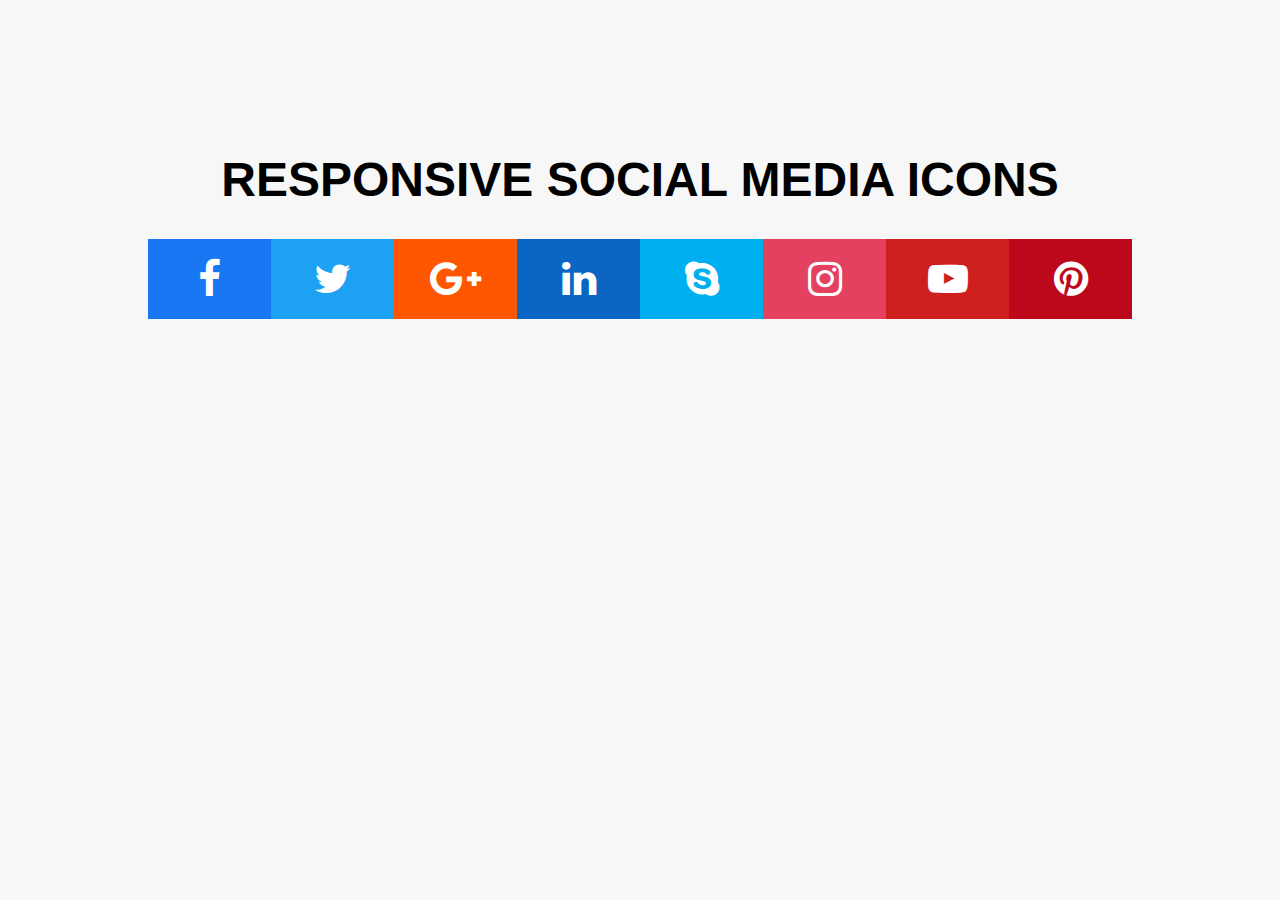
<file: 2 video/index.html>
<!DOCTYPE html>
<html lang="en">
<head>
    <meta charset="UTF-8">
    <meta name="viewport" content="width=device-width, initial-scale=1.0">
    <title>Responsive</title>
    <link rel="stylesheet" href="style.css">
    <link href="https://maxcdn.bootstrapcdn.com/font-awesome/4.7.0/css/font-awesome.min.css" rel="stylesheet">
</head>
<body>
    <div class="container">
        <h1>Responsive Social Media Icons</h1>
        <ul>
            <li><a href="#"><i class="fa fa-facebook" aria-hidden="true"></i></a></li>
            <li><a href="#"><i class="fa fa-twitter" aria-hidden="true"></i></a></li>
            <li><a href="#"><i class="fa fa-google-plus" aria-hidden="true"></i></a></li>
            <li><a href="#"><i class="fa fa-linkedin" aria-hidden="true"></i></a></li>
            <li><a href="#"><i class="fa fa-skype" aria-hidden="true"></i></a></li>
            <li><a href="#"><i class="fa fa-instagram" aria-hidden="true"></i></a></li>
            <li><a href="#"><i class="fa fa-youtube-play" aria-hidden="true"></i></a></li>
            <li><a href="#"><i class="fa fa-pinterest" aria-hidden="true"></i></a></li>
            <div style="clear: both;"></div>
        </ul>
    </div>
</body>
</html>
</file>
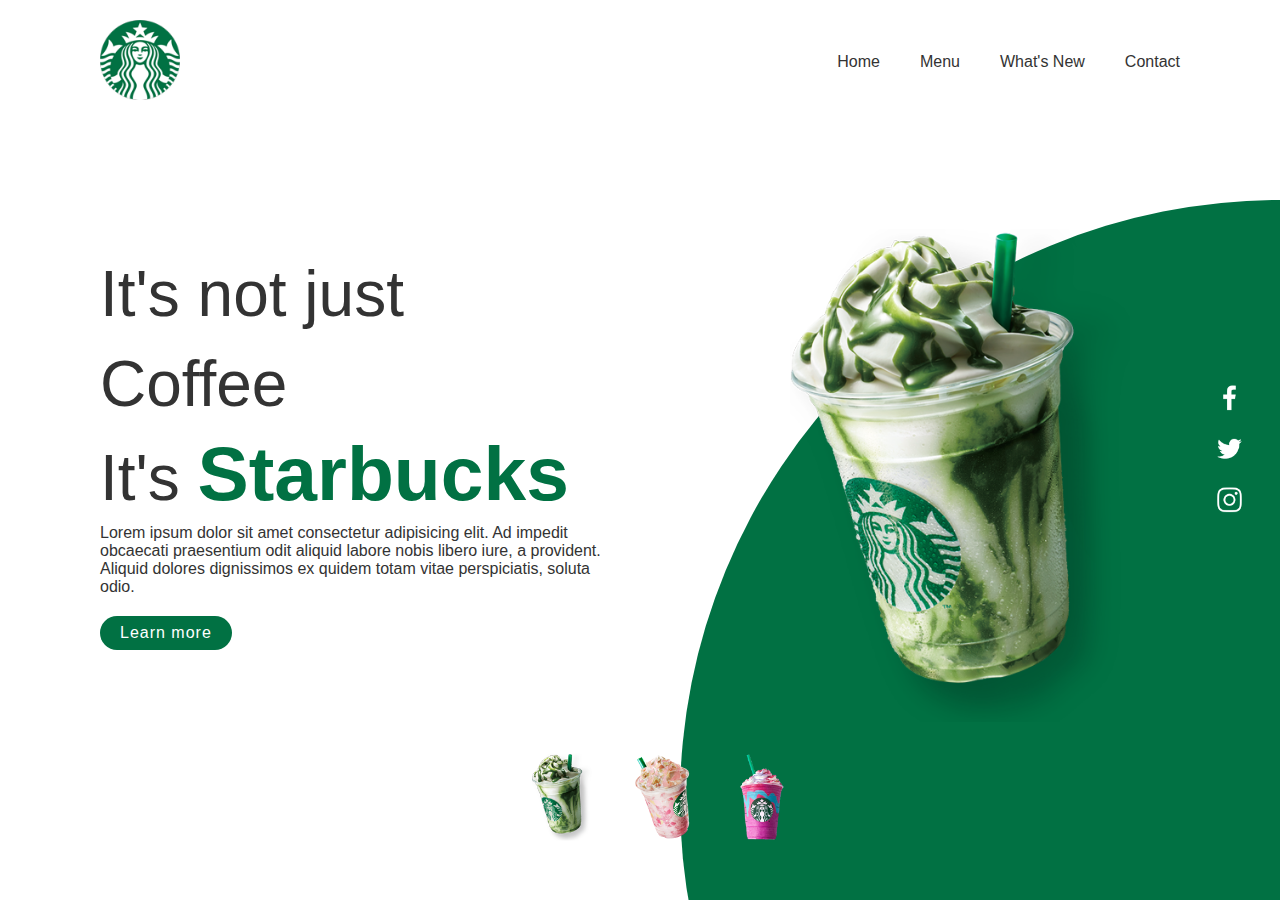
<file: 3 video/index.html>
<!DOCTYPE html>
<html lang="en">
<head>
    <meta charset="UTF-8">
    <meta name="viewport" content="width=device-width, initial-scale=1.0">
    <title>Responsive</title>
    <link rel="stylesheet" href="style.css">
</head>
<body>
    <section>
        <div class="circle"></div>
        <header>
            <a href="#"><img src="logo.png"  class="logo"></a>
            <div class="toggle" onclick="toggleMenu();"></div>
            <ul>
                <li><a href="#">Home</a></li>
                <li><a href="#">Menu</a></li>
                <li><a href="#">What's New</a></li>
                <li><a href="#">Contact</a></li>
            </ul>
        </header>
        <div class="content">
            <div class="textBox">
                <h2>It's not just Coffee <br> It's <span>Starbucks</span></h2>
                <p>Lorem ipsum dolor sit amet consectetur adipisicing elit. Ad impedit  <br> obcaecati praesentium odit aliquid labore nobis libero iure, a provident. <br> Aliquid dolores dignissimos ex quidem totam vitae perspiciatis, soluta odio.</p>
                <a href="#">Learn more</a>
            </div>
            <div class="imgBox">
                <img class="starbucks" src="img1.png" alt="bu yerda rasim bor">
            </div>
        </div>
        <ul class="thumb">
            <li><img src="thumb1.png" onclick="imgSlider('img1.png'); changeCircleColor('#017143')"></li>
            <li><img src="thumb2.png" onclick="imgSlider('img2.png'); changeCircleColor('#eb7495')"></li>
            <li><img src="thumb3.png" onclick="imgSlider('img3.png'); changeCircleColor('#d752b1')"></li>
        </ul>
        <ul class="sci"> 
            <li><a href="#"><img src="facebook.png" alt="bu yerda rasim bor"></a></li>
            <li><a href="#"><img src="twitter.png" alt="bu yerda rasim bor"></a></li>
            <li><a href="#"><img src="instagram.png" alt="bu yerda rasim bor"></a></li>
        </ul>
    </section> 
    <script src="script.js"></script>
</body>
</html>
</file>
<file: 2 video/style.css>
body{
    margin: 0;
    padding: 0;
    font-family: sans-serif;
    background: #f7f7f7;
}

.container{
    width: 80%;
    margin: 100px auto;
    padding: 20px;
    text-align: center;
    box-sizing: border-box;
}

.container h1{
    font-size: 48px;
    text-transform: uppercase;
}

.container ul{
    margin: 0;
    padding: 0;
}

.container ul li{
    list-style: none;
    float: left;
    width: calc(100% / 8);
    box-sizing: border-box;
}

.container ul li a{
    display: block;
    padding: 20px;
    text-decoration: none;
    color: #fff;
}

.container ul li a .fa{
    font-size: 40px;
    transition: .5s;
}

.container ul li a:hover .fa {
    transform: rotateY(360deg);
}

.container ul li:nth-child(1) a{
    background: #1877F2;
}

.container ul li:nth-child(2) a{
    background: #1DA1F2;
}

.container ul li:nth-child(3) a{
    background: #FF5700;
}

.container ul li:nth-child(4) a{
    background: #0A66C2;
}

.container ul li:nth-child(5) a{
    background: #00AFF0;
}

.container ul li:nth-child(6) a{
    background: #E4405F;
}

.container ul li:nth-child(7) a{
    background: #CD201F;
}

.container ul li:nth-child(8) a{
    background: #BD081C;
}

@media (max-width: 992px){
    .container h1{
        font-size: 30px;
    }
    .container ul li {
        width: calc(100% / 4);
    }
}

@media (max-width: 768px){
    .container{
        width: 100%;
    } 
}

@media (max-width: 480px){
    .container{
        margin: 20px auto;
    }

    .container ul li {
        width: calc(100% / 2);
    } 
}

@media (max-width: 360px){
    .container{
        margin: 0 auto;
    }

    .container ul li {
        width: calc(100% / 1);
    } 
}
</file>
<file: 3 video/style.css>
* {
    margin: 0;
    padding: 0;
    box-sizing: border-box;
    font-family: sans-serif;
}

section {
    position: relative;
    width: 100%;
    min-height: 100vh;
    padding: 100px;
    display: flex;
    justify-content: space-between;
    align-items: center;
    background: #fff;
}

header {
    position: absolute;
    top: 0;
    left: 0;
    width: 100%;
    padding: 20px 100px;
    display: flex;
    justify-content: space-between;
    align-items: center;
}

header .logo {
    position: relative;
    max-width: 80px;
}

header ul {
    position: relative;
    display: flex;
}

header ul li {
    list-style: none;
}

header ul li a {
    display: inline-block;
    color: #333;
    font-weight: 400;
    margin-left: 40px;
    text-decoration: none;
}

.content {
    position: relative;
    width: 100%;
    display: flex;
    justify-content: space-between;
    align-items: center;
}

.content .textBox {
    position: relative;
    max-width: 600px;
}

.content .textBox h2 {
    color: #333;
    font-size: 4em;
    line-height: 1.4em;
    font-weight: 500;
}

.content .textBox h2 span {
    color: #017143;
    font-size: 1.2em;
    font-weight: 900;
}

.content .textBox p {
    color: #333;
}

.content .textBox a {
    display: inline-block;
    margin-top: 20px;
    padding: 8px 20px;
    background: #017143;
    color: #fff;
    border-radius: 40px;
    font-weight: 500;
    letter-spacing: 1px;
    text-decoration: none;
}

.content .imgBox {
    width: 600px;
    display: flex;
    justify-content: flex-end;
    padding-right: 50px;
    margin-top: 50px;
}

.content .imgBox img {
    max-width: 340px;
}

.thumb {
    position: absolute;
    left: 40%;
    bottom: 10px;
    transform: translateY(-50%);
    display: flex;
}

.thumb li {
    list-style: none;
    display: inline-block;
    margin: 0 20px;
    cursor: pointer;
    transition: 0.5s;
}

.thumb li:hover {
    transform: translateY(-15px);
}

.thumb li img {
    max-width: 60px;
}

.sci {
    position: absolute;
    top: 50%;
    right: 30px;
    transform: translateY(-50%);
    display: flex;
    justify-content: center;
    align-items: center;
    flex-direction: column;
}

.sci li {
    list-style: none;
}

.sci li a {
    display: inline-block;
    margin: 5px 0;
    transform: scale(0.6);
    filter: invert(1);
}

.circle {
    position: absolute;
    top: 0;
    left: 0;
    width: 100%;
    height: 100%;
    background: #017143;
    clip-path: circle(600px at right 800px);
}

@media (max-width: 991px){
    header{
        padding: 20px;
    }
    header .logo{
        max-width: 60px;
    }
    header ul {
        display: none;
    }
    .toggle{
        position: relative;
        width: 30px;
        height: 30px;
        cursor: pointer;
        background-image: url(menu.png);
        background-size: 30px;
        background-position: center;
        background-repeat: no-repeat;
        filter: invert(1);
    }
    section{
        padding: 20px;
    }
    .content{   
        flex-direction: column;
        margin-top: 100px;
    }
    .content .textBox h2{
        font-size: 2.5em;
        margin-bottom: 15px;
    }
    .content .textBox{
        max-width: 100%;
    }
    .content .imgBox{
        max-width: 100%;
        justify-content: center;
    }
    .content .imgBox img {
        max-width: 250px;
    }
    .thumb li img{
        max-width: 40px;
    }
    .circle{
        clip-path: circle(400px at center bottom);
    }
    .sci{
        background: #017143;
        right: 0;
        width: 50px;
        border-top-left-radius: 5px;
        border-bottom-left-radius: 5px;
    }
}
</file>
